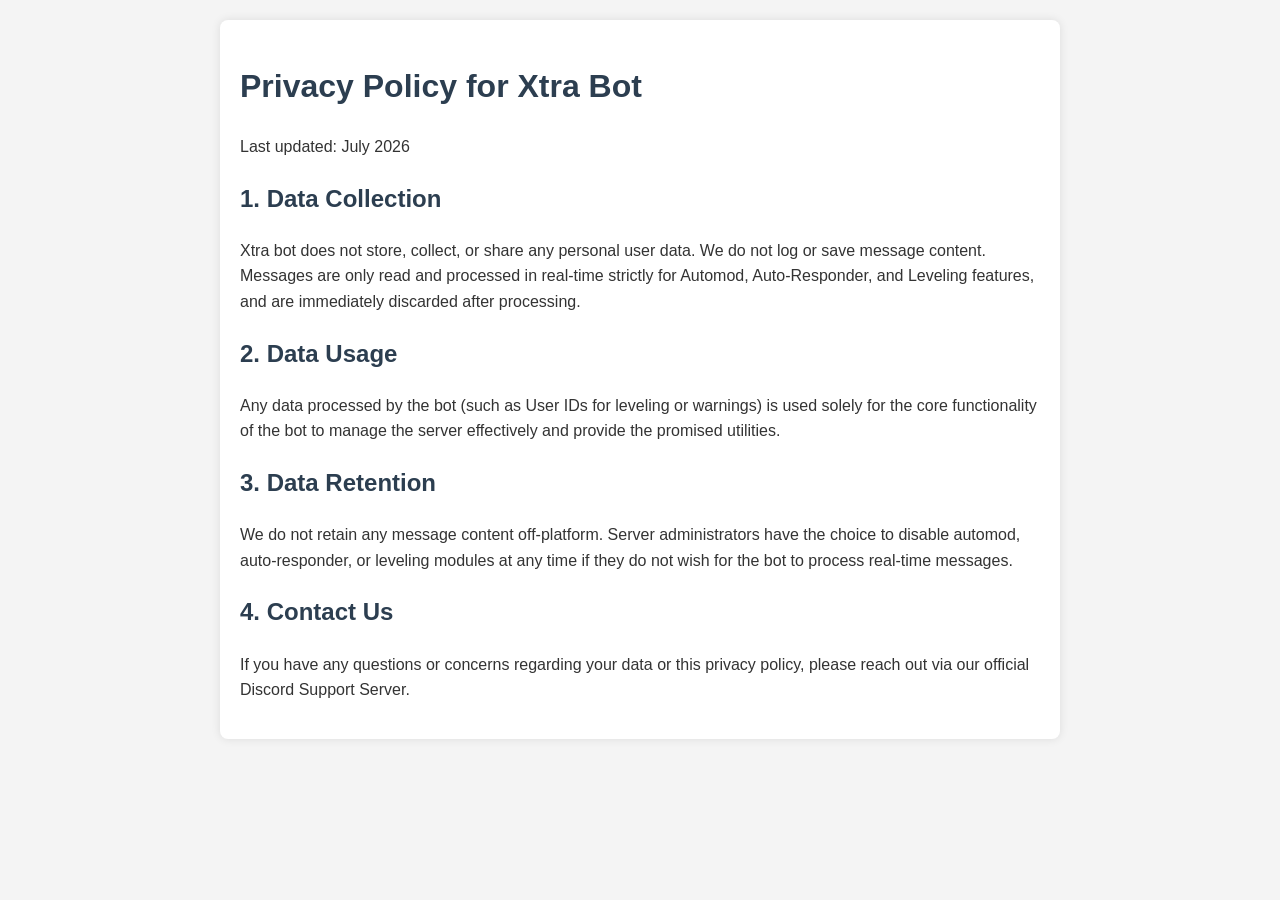
<file: public/privacy.html>
<!DOCTYPE html>
<html lang="en">
<head>
    <meta charset="UTF-8">
    <meta name="viewport" content="width=device-width, initial-scale=1.0">
    <title>Xtra Bot - Privacy Policy</title>
    <style>
        body {
            font-family: Arial, sans-serif;
            line-height: 1.6;
            margin: 0;
            padding: 20px;
            background-color: #f4f4f4;
            color: #333;
        }
        .container {
            max-width: 800px;
            margin: auto;
            background: #fff;
            padding: 20px;
            border-radius: 8px;
            box-shadow: 0 0 10px rgba(0, 0, 0, 0.1);
        }
        h1, h2 {
            color: #2c3e50;
        }
    </style>
</head>
<body>
    <div class="container">
        <h1>Privacy Policy for Xtra Bot</h1>
        <p>Last updated: July 2026</p>

        <h2>1. Data Collection</h2>
        <p>Xtra bot does not store, collect, or share any personal user data. We do not log or save message content. Messages are only read and processed in real-time strictly for Automod, Auto-Responder, and Leveling features, and are immediately discarded after processing.</p>

        <h2>2. Data Usage</h2>
        <p>Any data processed by the bot (such as User IDs for leveling or warnings) is used solely for the core functionality of the bot to manage the server effectively and provide the promised utilities.</p>

        <h2>3. Data Retention</h2>
        <p>We do not retain any message content off-platform. Server administrators have the choice to disable automod, auto-responder, or leveling modules at any time if they do not wish for the bot to process real-time messages.</p>

        <h2>4. Contact Us</h2>
        <p>If you have any questions or concerns regarding your data or this privacy policy, please reach out via our official Discord Support Server.</p>
    </div>
</body>
</html>
</file>
